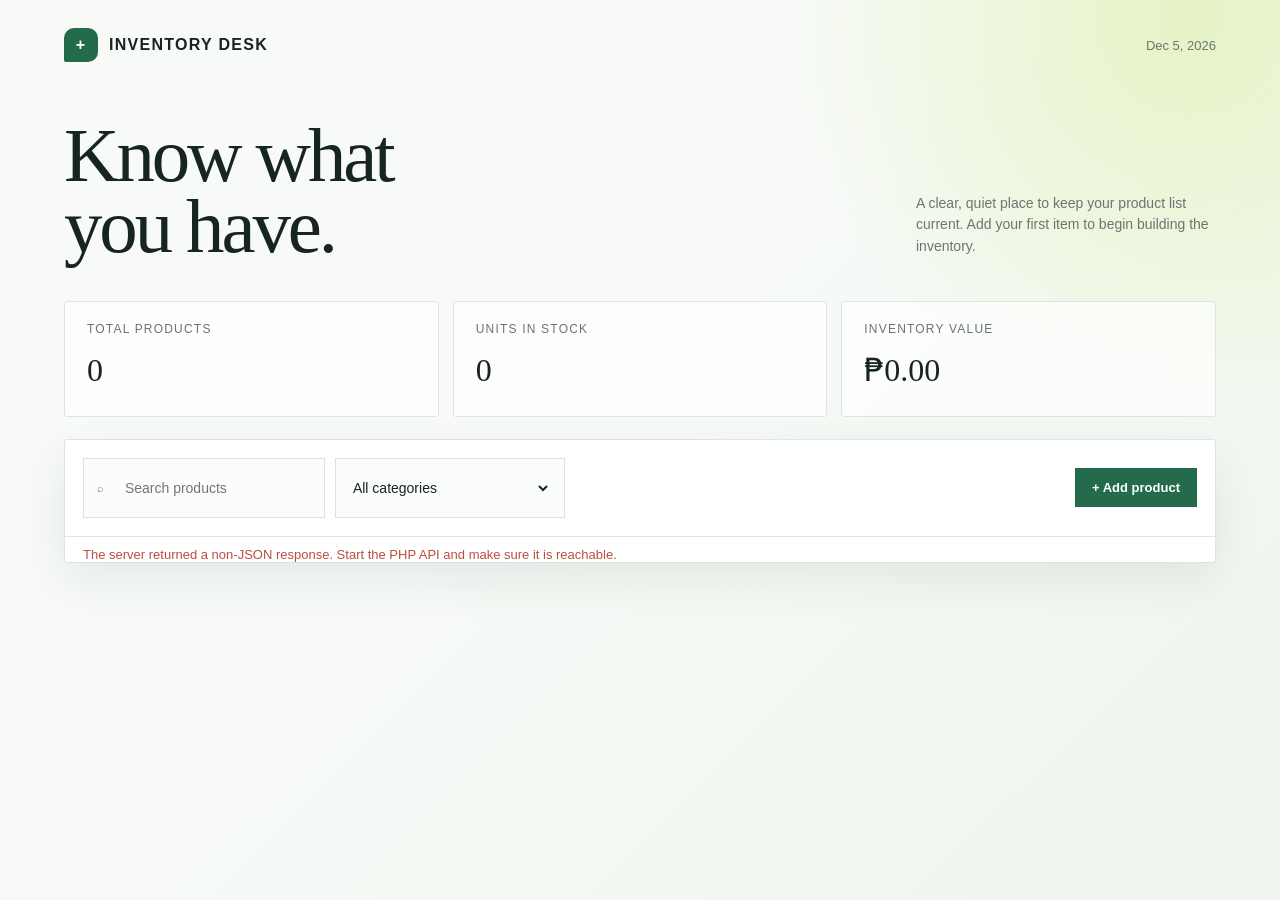
<file: inventory-frontend/index.html>
<!doctype html>
<html lang="en">
  <head>
    <meta charset="utf-8" />
    <meta name="viewport" content="width=device-width, initial-scale=1" />
    <title>Inventory | Product workspace</title>
    <link rel="stylesheet" href="styles.css" />
  </head>
  <body>
    <div class="shell">
      <header class="topbar">
        <div class="brand">
          <span class="brand-mark">+</span> Inventory desk
        </div>
        <div class="date" id="today"></div>
      </header>
      <main>
        <section class="intro">
          <div>
            <h1>Know what<br />you have.</h1>
          </div>
          <p class="intro-copy">
            A clear, quiet place to keep your product list current. Add your
            first item to begin building the inventory.
          </p>
        </section>
        <section class="metrics" aria-label="Inventory summary">
          <div class="metric">
            <span>Total products</span><strong id="total-count">0</strong>
          </div>
          <div class="metric">
            <span>Units in stock</span><strong id="unit-count">0</strong>
          </div>
          <div class="metric">
            <span>Inventory value</span><strong id="value-count">₱0.00</strong>
          </div>
        </section>
        <section class="workspace" aria-label="Products">
          <div class="toolbar">
            <div class="filters">
              <label class="field"
                ><span aria-hidden="true">⌕</span
                ><input
                  id="search"
                  type="search"
                  placeholder="Search products"
                  aria-label="Search products" /></label
              ><label class="field"
                ><select id="category-filter" aria-label="Filter by category">
                  <option value="">All categories</option>
                </select></label
              >
            </div>
            <button class="button" id="add-product">+ Add product</button>
          </div>
          <div class="status" id="status" role="alert"></div>
          <div id="product-view"></div>
        </section>
      </main>
    </div>
    <div class="modal-backdrop" id="modal" hidden>
      <form class="modal" id="product-form">
        <h2 id="form-title">Add product</h2>
        <div class="form-grid">
          <label
            >Product name<input name="name" required maxlength="150" /></label
          ><label
            >Category<input name="category" required maxlength="100" /></label
          ><label
            >Quantity<input
              name="quantity"
              type="number"
              min="0"
              step="1"
              value="0"
              required /></label
          ><label
            >Price<input
              name="price"
              type="number"
              min="0"
              step="0.01"
              value="0.00"
              required
          /></label>
        </div>
        <div class="form-actions">
          <button class="cancel" type="button" id="cancel-form">Cancel</button
          ><button class="button" type="submit">Save product</button>
        </div>
      </form>
    </div>
    <script src="app.js"></script>
  </body>
</html>
</file>
<file: inventory-frontend/styles.css>
:root { --ink: #17251f; --muted: #69766f; --line: #dce5df; --paper: #f7faf7; --card: #fff; --green: #236b4b; --shadow: 0 18px 45px rgba(24, 49, 37, .08); }
* { box-sizing: border-box; }
body { margin: 0; color: var(--ink); background: var(--paper); font: 15px/1.5 Georgia, 'Times New Roman', serif; }
button, input, select { font: inherit; }
button { cursor: pointer; }
.shell { min-height: 100vh; background: radial-gradient(circle at 93% 2%, #e6f3c5 0, transparent 25rem), linear-gradient(135deg, #f7faf7 45%, #eef5ec); }
.topbar { display: flex; justify-content: space-between; align-items: center; max-width: 1320px; margin: auto; padding: 28px 5vw 18px; }
.brand { display: flex; gap: 11px; align-items: center; font: 700 16px/1.1 Arial, sans-serif; letter-spacing: .08em; text-transform: uppercase; }
.brand-mark { display: grid; place-items: center; width: 34px; height: 34px; border-radius: 10px 10px 10px 2px; color: white; background: var(--green); }
.date { color: var(--muted); font: 13px Arial, sans-serif; }
main { max-width: 1320px; margin: auto; padding: 40px 5vw 70px; }
.intro { display: flex; justify-content: space-between; gap: 30px; align-items: end; margin-bottom: 38px; }
h1 { max-width: 650px; margin: 0; font-size: clamp(2.6rem, 6vw, 5.6rem); font-weight: 400; line-height: .93; letter-spacing: -.04em; }
.intro-copy { max-width: 300px; margin: 0 0 5px; color: var(--muted); font: 14px/1.55 Arial, sans-serif; }
.metrics { display: grid; grid-template-columns: repeat(3, 1fr); gap: 14px; margin-bottom: 22px; }
.metric { min-height: 116px; padding: 20px 22px; border: 1px solid var(--line); border-radius: 3px; background: rgba(255,255,255,.7); }
.metric span { display: block; color: var(--muted); font: 12px Arial, sans-serif; text-transform: uppercase; letter-spacing: .1em; }
.metric strong { display: block; margin-top: 10px; font-size: 2rem; font-weight: 400; }
.workspace { overflow: hidden; border: 1px solid var(--line); border-radius: 3px; background: var(--card); box-shadow: var(--shadow); }
.toolbar { display: flex; justify-content: space-between; align-items: center; gap: 12px; padding: 18px; border-bottom: 1px solid var(--line); }
.filters { display: flex; flex: 1; gap: 10px; }
.field { display: flex; align-items: center; gap: 9px; min-width: 230px; padding: 10px 13px; border: 1px solid var(--line); background: #fbfdfb; }
.field input, .field select { width: 100%; border: 0; outline: 0; color: var(--ink); background: transparent; font: 14px Arial, sans-serif; }
.field select { min-width: 125px; }
.button { border: 1px solid var(--green); padding: 11px 16px; color: white; background: var(--green); font: 700 13px Arial, sans-serif; }
.button:hover { background: #174d35; }
.table-wrap { overflow-x: auto; }
table { width: 100%; border-collapse: collapse; text-align: left; }
th { padding: 14px 18px; color: var(--muted); background: #f7faf7; font: 11px Arial, sans-serif; letter-spacing: .1em; text-transform: uppercase; }
td { padding: 18px; border-top: 1px solid var(--line); white-space: nowrap; }
.product-name { font-size: 1.08rem; }
.category { display: inline-block; padding: 4px 9px; color: var(--green); background: #eef8dd; font: 12px Arial, sans-serif; }
.price { font-size: 1.05rem; }
.actions { display: flex; justify-content: flex-end; gap: 7px; }
.icon-button { width: 58px; height: 34px; border: 1px solid var(--line); color: var(--green); background: white; font: 12px Arial, sans-serif; }
.icon-button:hover { border-color: var(--green); background: #eef8dd; }
.empty { padding: 68px 20px; text-align: center; }
.empty strong { display: block; margin-bottom: 8px; font-size: 1.8rem; font-weight: 400; }
.empty p { margin: 0 auto 20px; color: var(--muted); font: 14px Arial, sans-serif; }
.status { min-height: 20px; padding: 10px 18px 0; color: #b84f40; font: 13px Arial, sans-serif; }
.modal-backdrop { position: fixed; inset: 0; display: grid; place-items: center; padding: 20px; background: rgba(23,37,31,.36); }
.modal-backdrop[hidden] { display: none; }
.modal { width: min(100%, 480px); padding: 30px; background: white; box-shadow: var(--shadow); }
.modal h2 { margin: 0 0 24px; font-size: 2rem; font-weight: 400; }
.form-grid { display: grid; gap: 16px; }
label { display: grid; gap: 7px; color: var(--muted); font: 11px Arial, sans-serif; letter-spacing: .08em; text-transform: uppercase; }
label input { width: 100%; padding: 11px; border: 1px solid var(--line); outline-color: var(--green); color: var(--ink); background: #fbfdfb; font: 15px Georgia, serif; }
.form-actions { display: flex; justify-content: flex-end; gap: 10px; margin-top: 25px; }
.cancel { border: 0; padding: 11px 14px; color: var(--muted); background: transparent; }
@media (max-width: 700px) { .topbar, .intro, .toolbar { align-items: flex-start; flex-direction: column; } .intro { gap: 18px; } .intro-copy { max-width: 420px; } .metrics { grid-template-columns: 1fr; } .filters { width: 100%; flex-direction: column; } .field { min-width: 0; } .toolbar .button { width: 100%; } main { padding-top: 25px; } }
</file>
